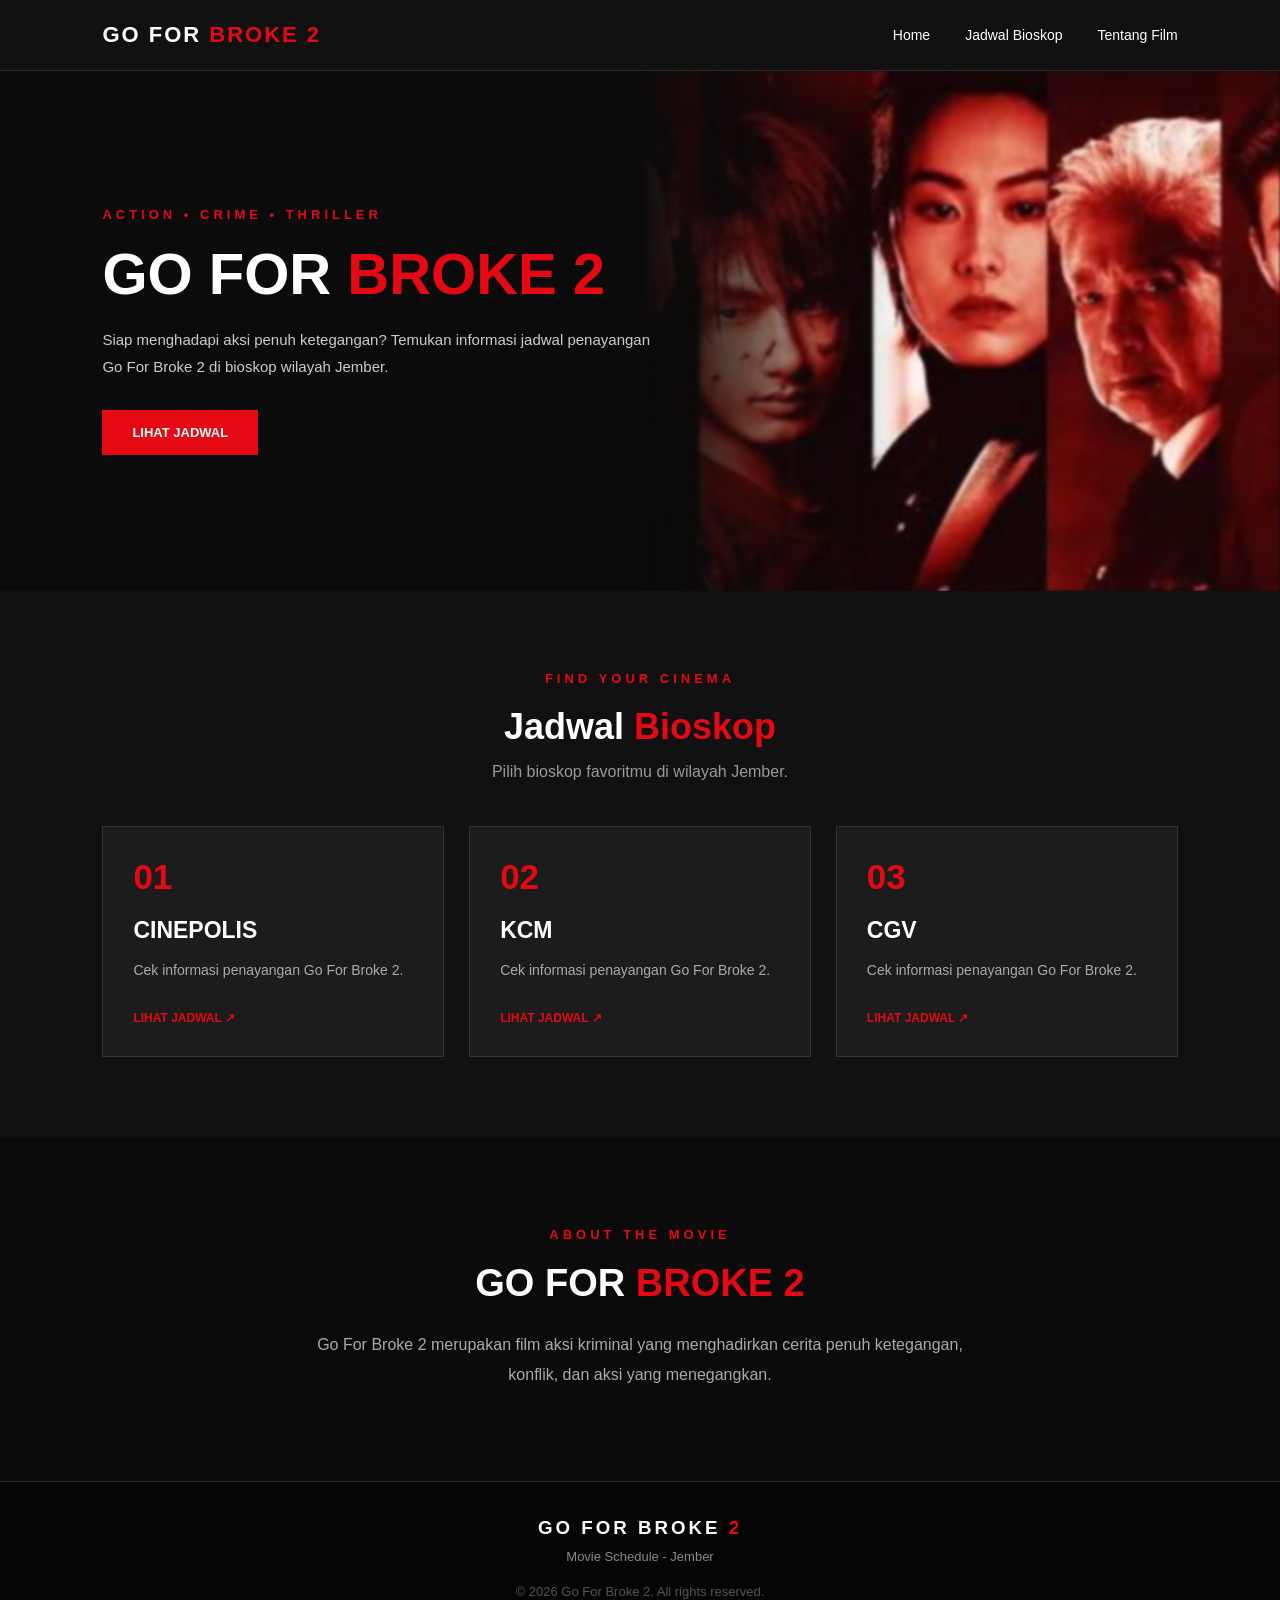
<file: GoforBroke2/index.html>
<!DOCTYPE html>
<html lang="id">
<head>
    <meta charset="UTF-8">
    <meta name="viewport" content="width=device-width, initial-scale=1.0">
    <title>Go For Broke 2 | Movie Schedule</title>
    <link rel="stylesheet" href="style.css">
</head>
<body>

    <!-- NAVBAR -->
    <nav class="navbar">
        <div class="logo">GO FOR <span>BROKE 2</span></div>

        <ul>
            <li><a href="#home">Home</a></li>
            <li><a href="#jadwal">Jadwal Bioskop</a></li>
            <li><a href="#about">Tentang Film</a></li>
        </ul>
    </nav>

    <!-- HERO / HEADER -->
  <header id="home" class="hero">

    <div class="hero-image"></div>

    <div class="hero-content">
        <p class="subtitle">ACTION • CRIME • THRILLER</p>

        <h1>GO FOR <span>BROKE 2</span></h1>

        <p class="description">
            Siap menghadapi aksi penuh ketegangan?
            Temukan informasi jadwal penayangan
            Go For Broke 2 di bioskop wilayah Jember.
        </p>

        <a href="#jadwal" class="btn">
            LIHAT JADWAL
        </a>
    </div>

</header>

    <!-- MAIN CONTENT -->
    <main>

        <!-- JADWAL BIOSKOP -->
        <section id="jadwal" class="schedule">
            <div class="section-title">
                <p class="subtitle">FIND YOUR CINEMA</p>
                <h2>Jadwal <span>Bioskop</span></h2>
                <p>Pilih bioskop favoritmu di wilayah Jember.</p>
            </div>

            <div class="cinema-container">

                <div class="cinema-card">
                    <div class="cinema-number">01</div>
                    <h3>CINEPOLIS</h3>
                    <p>Cek informasi penayangan
                       Go For Broke 2.</p>
                    <a href="#" class="card-btn">LIHAT JADWAL ↗</a>
                </div>

                <div class="cinema-card">
                    <div class="cinema-number">02</div>
                    <h3>KCM</h3>
                    <p>Cek informasi penayangan
                       Go For Broke 2.</p>
                    <a href="#" class="card-btn">LIHAT JADWAL ↗</a>
                </div>

                <div class="cinema-card">
                    <div class="cinema-number">03</div>
                    <h3>CGV</h3>
                    <p>Cek informasi penayangan
                       Go For Broke 2.</p>
                    <a href="#" class="card-btn">LIHAT JADWAL ↗</a>
                </div>

            </div>
        </section>

        <!-- ABOUT MOVIE -->
        <section id="about" class="about">
            <div class="about-content">
                <p class="subtitle">ABOUT THE MOVIE</p>
                <h2>GO FOR <span>BROKE 2</span></h2>

                <p>
                    Go For Broke 2 merupakan film aksi kriminal
                    yang menghadirkan cerita penuh ketegangan,
                    konflik, dan aksi yang menegangkan.
                </p>
            </div>
        </section>

    </main>

    <!-- FOOTER -->
    <footer>
        <h3>GO FOR BROKE <span>2</span></h3>
        <p>Movie Schedule - Jember</p>
        <p class="copyright">
            &copy; 2026 Go For Broke 2. All rights reserved.
        </p>
    </footer>

</body>
</html>
</file>
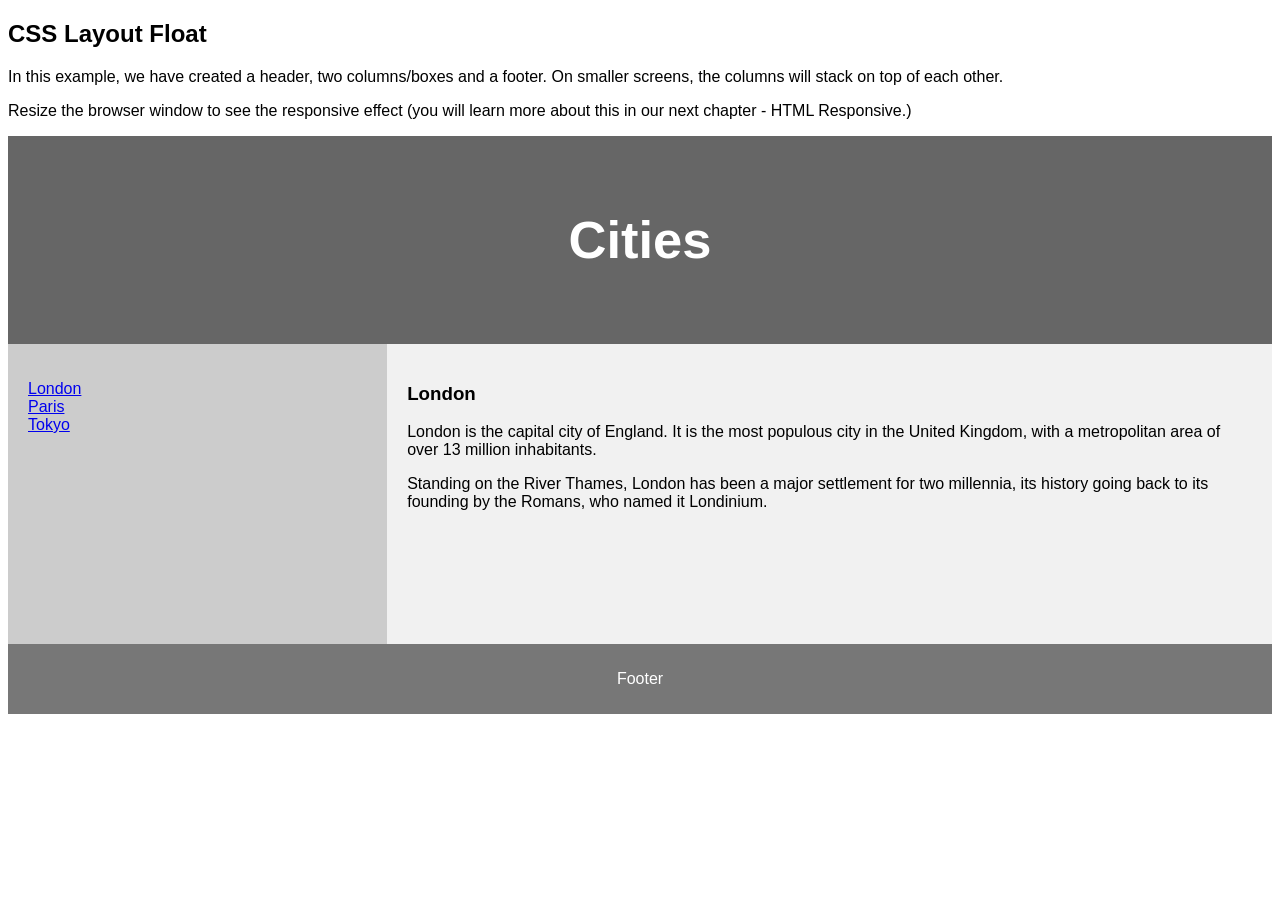
<file: WDA/HTML/index.html>
<!DOCTYPE html>
<!--memberitahu browser bahwa ini adalah dokumen html-->

<html lang="en">
<!--bahasa dalam bahasa inggris-->

<head>
<!--bagian kepala halaman
-->
<title>CSS Template</title>
<!--judul halaman yang muncul di tab browser
-->
<meta charset="utf-8">
<!--mengatur encoding halaman agar huruf/emoji/simbol tampil dengan benar-->

<meta name="viewport" content="width=device-width, initial-scale=1">
<!--agar tampilan halaman mengikuti lebar layar-->

<style>
* {
  box-sizing: border-box;
}

body {
  font-family: Arial, Helvetica, sans-serif;
}

/* Style the header */
header {
  background-color: #666;
  padding: 30px;
  text-align: center;
  font-size: 35px;
  color: white;
}

/* Create two columns/boxes that floats next to each other */
nav {
  float: left;
  width: 30%;
  height: 300px; /* only for demonstration, should be removed */
  background: #ccc;
  padding: 20px;
}

/* Style the list inside the menu */
nav ul {
  list-style-type: none;
  padding: 0;
}

article {
  float: left;
  padding: 20px;
  width: 70%;
  background-color: #f1f1f1;
  height: 300px; /* only for demonstration, should be removed */
}

/* Clear floats after the columns */
section::after {
  content: "";
  display: table;
  clear: both;
}

/* Style the footer */
footer {
  background-color: #777;
  padding: 10px;
  text-align: center;
  color: white;
}

/* Responsive layout - makes the two columns/boxes stack on top of each other instead of next to each other, on small screens */
@media (max-width: 600px) {
  nav, article {
    width: 100%;
    height: auto;
  }
}
</style>
</head>
<!--penutup bagian kepala halaman-->
<body>
<!--pembuka badan halaman (semua isi yang tampil di layar browser)-->

<h2>CSS Layout Float</h2>
<!--heading 2-->
<p>In this example, we have created a header, two columns/boxes and a footer. On smaller screens, the columns will stack on top of each other.</p>
<!--paragraf penjelasan/paragraf 1-->
<p>Resize the browser window to see the responsive effect (you will learn more about this in our next chapter - HTML Responsive.)</p>
<!--paragraf 2-->

<header>
<!--pembuka bagian header-->
  <h2>Cities</h2>
</header>
<!--penutup baguan header-->
<section>
<!--Pembuka section (wadah/pembungkus yang mengelompokkan dua kolom (nav dan article) jadi satu kesatuan)-->
  <nav>
  <!--pembuka navigasi-->
    <ul>
    <!--pembuka ul (unorderlist)/daftar tanpa nomor-->
      <li><a href="https://www.youtube.com/watch?v=mrKd-qt0Xls">London</a></li>
      <li><a href="https://www.youtube.com/watch?v=4YiGfmAUce8">Paris</a></li>
      <li><a href="https://www.youtube.com/watch?v=IqvoTTG4dro">Tokyo</a></li>
      <!--Satu item daftar (li). Di dalamnya ada link (a) href="#" artinya link sementara (kalau diklik tidak pindah ke mana-mana)-->
    </ul>
    <!--penutup ul (unorderlist)/daftar tanpa nomor-->
  </nav>
  <!--penutup navigasi-->
  
  <article>
  <!--Pembuka article (bagian isi/konten utama, nanti tampil sebagai kolom kanan)-->
    <h1>London</h1>
    <!--heading 1-->
    <p>London is the capital city of England. It is the most populous city in the  United Kingdom, with a metropolitan area of over 13 million inhabitants.</p>
    <p>Standing on the River Thames, London has been a major settlement for two millennia, its history going back to its founding by the Romans, who named it Londinium.</p>
  </article>
  <!--penutup article (bagian isi/konten utama, nanti tampil sebagai kolom kanan)-->
</section>
<!--penutup section-->

<footer>
<!--pembuka footer (bagian kaki halaman)-->
  <p>Footer</p>
  <!--paragraf-->
</footer>
<!--penutup footer (bagian kaki halaman)-->

</body>
<!--penutup badan halaman-->
</html>
<!--penutup dokumen html-->
</file>
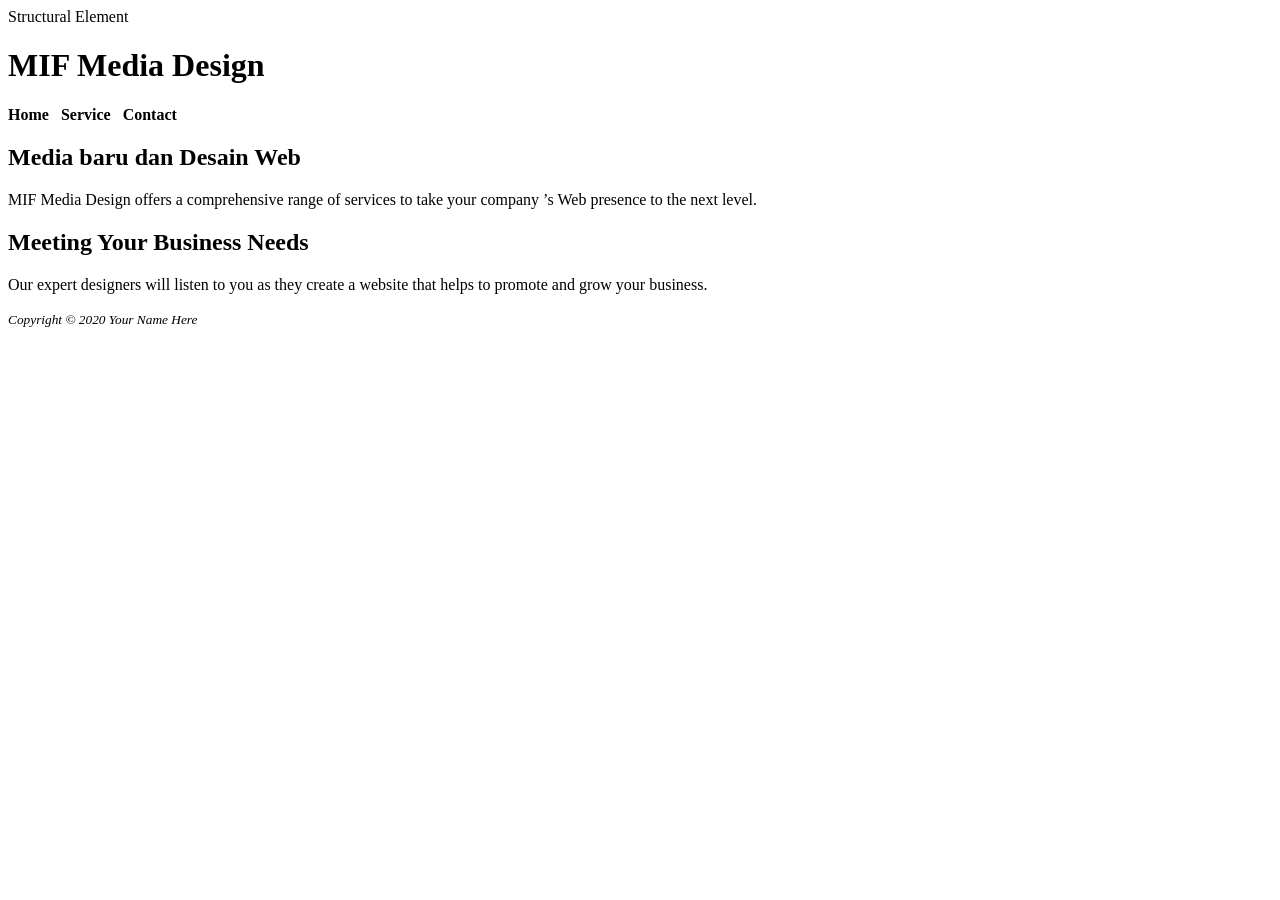
<file: WDA/HTML/10Struktur_Element.html>
<!DOCTYPE html>
<html lang="en">
    <head>
        <tittle>Structural Element</tittle>
        <meta charset="utf-8">
    </head>
    <body>
        <header>
            <h1>MIF Media Design</h1>
        </header>
       <nav>
            <b>Home &nbsp; Service &nbsp; Contact</b>
       </nav>
       <main>
            <h2>Media baru dan Desain Web</h2>
             <p>MIF Media Design offers a comprehensive range of services to take your company &rsquo;s Web presence to the next level.</p>
            <h2>Meeting Your Business Needs</h2>
            <p>Our expert designers will listen to you as they create a website that helps to promote and grow your business.</p>
       </main>
       <footer>
            <small><i>Copyright &copy; 2020 Your Name Here</i></small>
       </footer>
    </body>
</html>
</file>
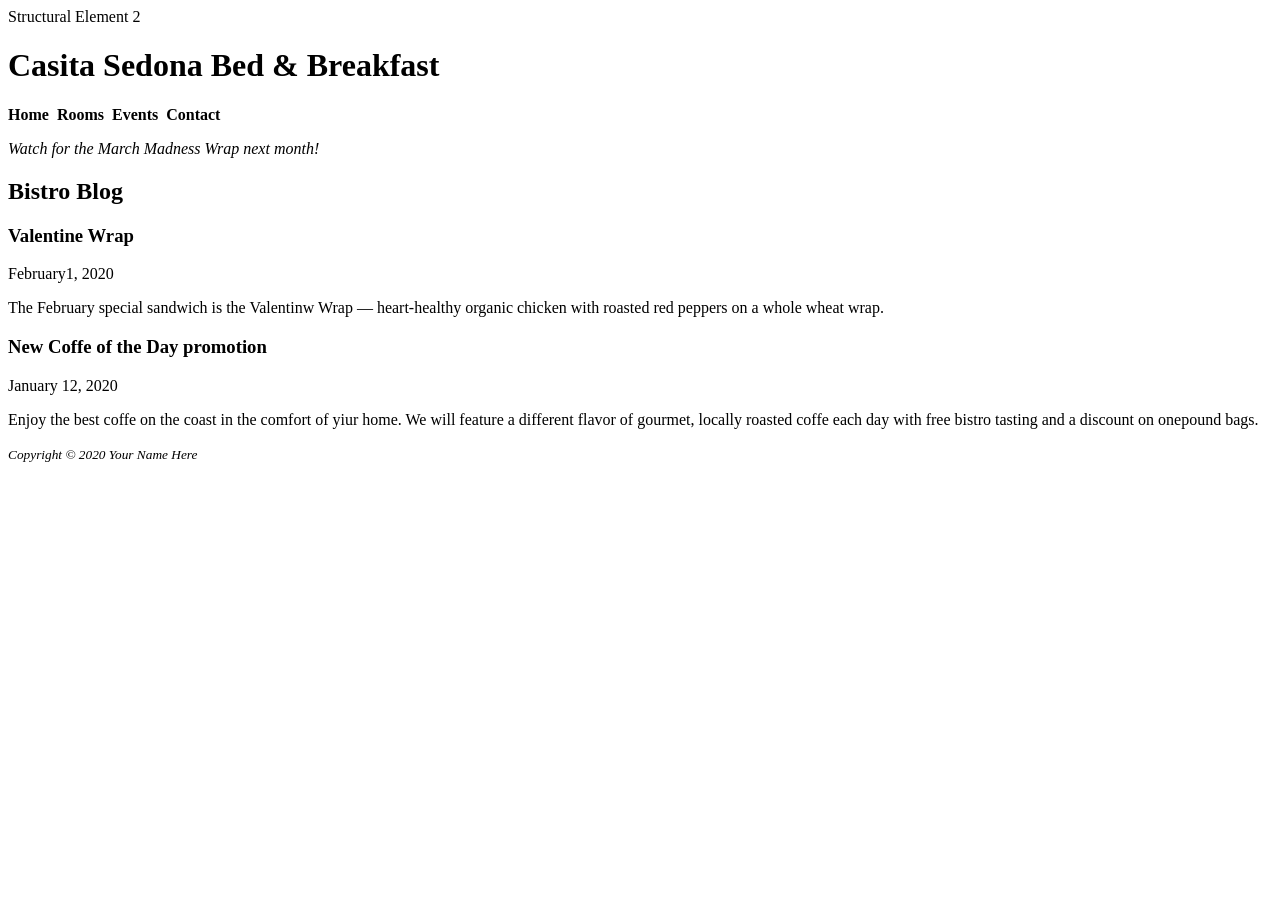
<file: WDA/HTML/11Struktur_Element2.html>
<!DOCTYPE html>
<html lang="en">
    <head>
        <tittle>Structural Element 2</tittle>
        <meta charset="utf-8">
    </head>
    <body>
        <header>
            <h1>Casita Sedona Bed &amp; Breakfast</h1>
        </header>
       <nav>
            <b>Home &nbsp;Rooms &nbsp;Events &nbsp;Contact</b>
       </nav>
       <main>
            <aside>
                <p><i>Watch for the March
                    Madness Wrap next month!
                </i></p>
            </aside> 
            <section>
                <h2>Bistro Blog</h2>
                <article>
                    <header><h3>Valentine Wrap</h3></header>
                    <time datetime="2020-02-01">February1, 2020</time>
                    <p>The February special sandwich is the Valentinw Wrap &mdash;
                        heart-healthy organic chicken with roasted red peppers on a whole wheat
                        wrap.</p>
                </article>
                <article>
                    <header><h3>New Coffe of the Day promotion</h3></header>
                    <time datetime="2020-01-12">January 12, 2020</time>
                    <p>Enjoy the best coffe on the coast in the comfort of yiur home. We will
                    feature a different flavor of gourmet, locally roasted coffe each day
                    with free bistro tasting and a discount on onepound bags.
                    </p>
                </article>
            </section>
       </main>
       <footer>
            <small><i>Copyright &copy; 2020 Your Name Here</i></small>
       </footer>
    </body>
</html>
</file>
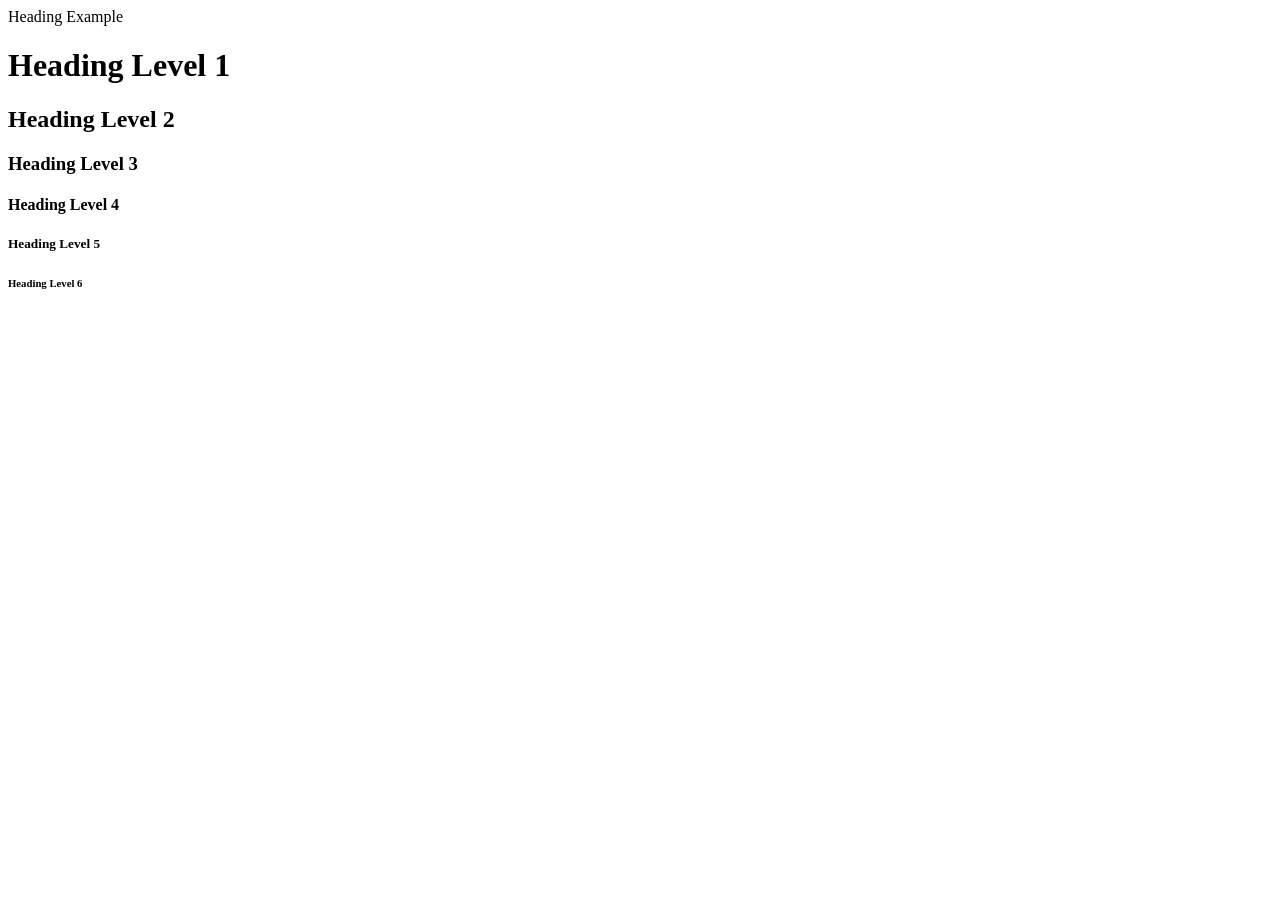
<file: WDA/HTML/2Heading.html>
<!DOCTYPE html>
<html lang="en">
    <head>
        <tittle>Heading Example</tittle>
        <meta charset="utf-8">
    </head>
    <body>
        <h1>Heading Level 1</h1>
        <h2>Heading Level 2</h2>
        <h3>Heading Level 3</h3>
        <h4>Heading Level 4</h4>
        <h5>Heading Level 5</h5>
        <h6>Heading Level 6</h6>
    </body>
</html>
</file>
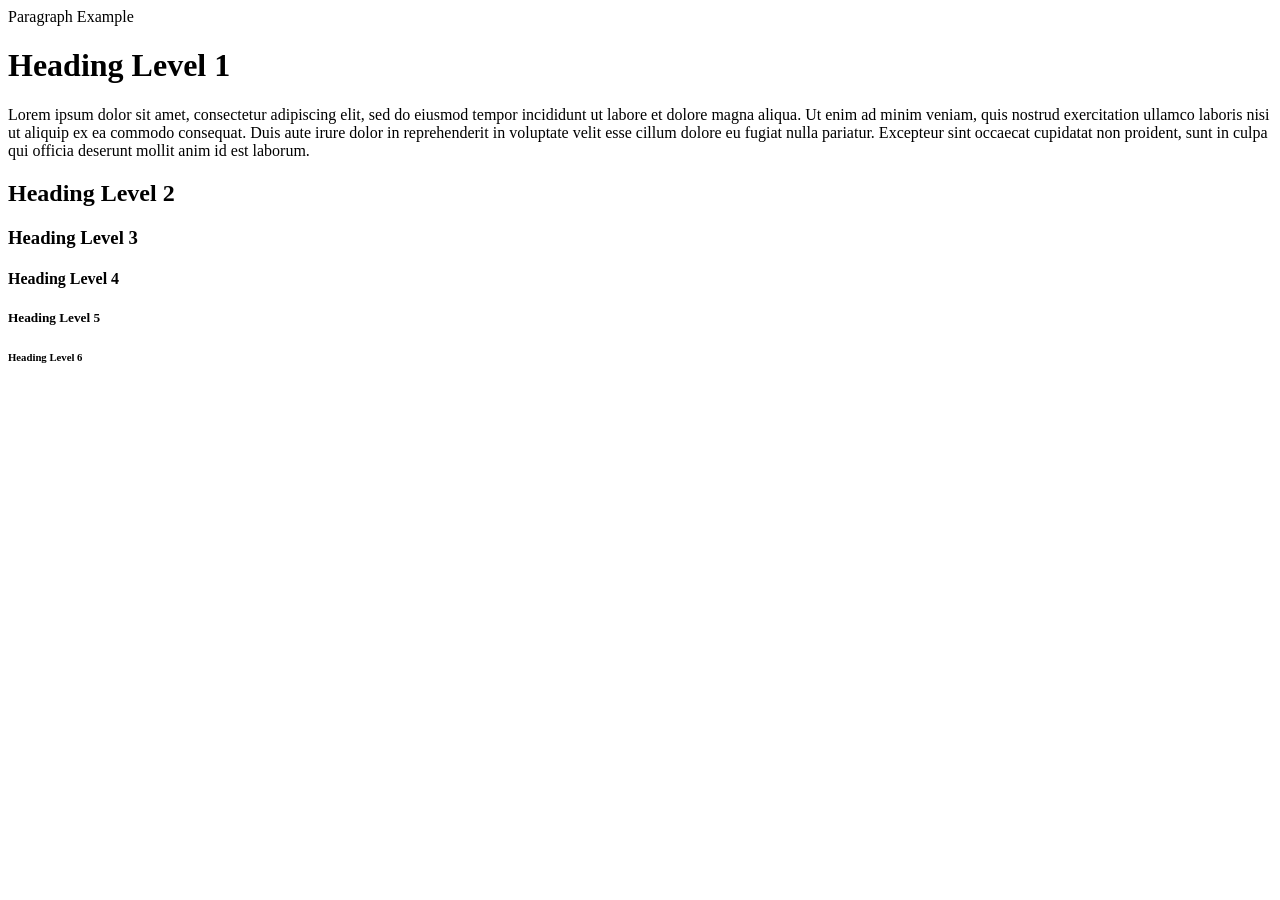
<file: WDA/HTML/3Paragraf.html>
<!DOCTYPE html>
<html lang="en">
    <head>
        <tittle>Paragraph Example</tittle>
        <meta charset="utf-8">
    </head>
    <body>
        <h1>Heading Level 1</h1>
        <!--br digunakan untuk paragraf-->
        <p>Lorem ipsum dolor sit amet, consectetur adipiscing elit, sed do eiusmod tempor incididunt ut 
            labore et dolore magna aliqua. Ut enim ad minim veniam, quis nostrud exercitation ullamco 
            laboris nisi ut aliquip ex ea commodo consequat. Duis aute irure dolor in reprehenderit 
            in voluptate velit esse cillum dolore eu fugiat nulla pariatur. Excepteur sint occaecat cupidatat non 
            proident, sunt in culpa qui officia deserunt mollit anim id est laborum.</p>
        <h2>Heading Level 2</h2>
        <h3>Heading Level 3</h3>
        <h4>Heading Level 4</h4>
        <h5>Heading Level 5</h5>
        <h6>Heading Level 6</h6>
    </body>
</html>
</file>
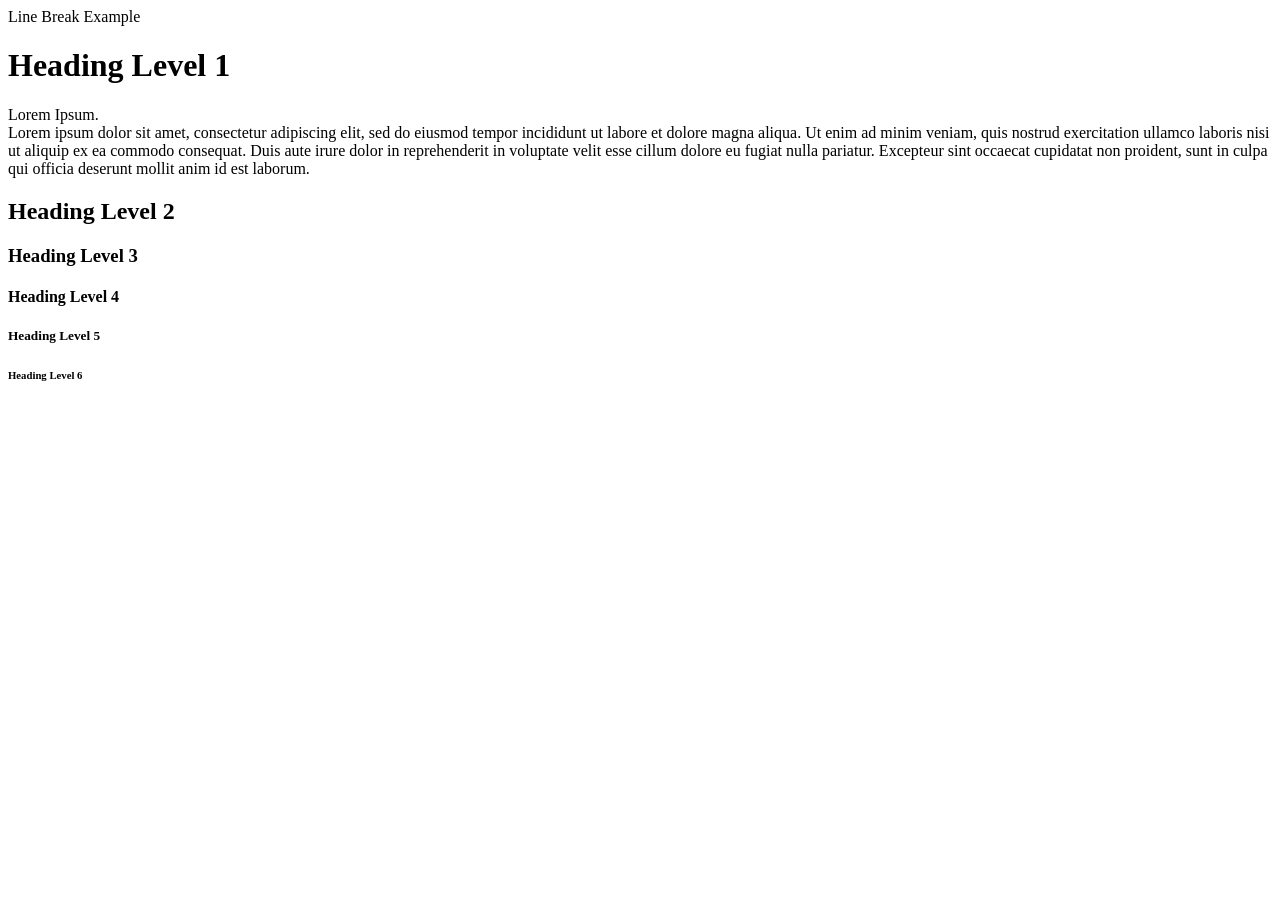
<file: WDA/HTML/4Line_Break.html>
<!DOCTYPE html>
<html lang="en">
    <head>
        <tittle>Line Break Example</tittle>
        <meta charset="utf-8">
    </head>
    <body>
        <h1>Heading Level 1</h1>
        <p>Lorem Ipsum. <br> Lorem ipsum dolor sit amet, consectetur adipiscing elit, sed do eiusmod tempor incididunt ut 
            labore et dolore magna aliqua. Ut enim ad minim veniam, quis nostrud exercitation ullamco 
            laboris nisi ut aliquip ex ea commodo consequat. Duis aute irure dolor in reprehenderit 
            in voluptate velit esse cillum dolore eu fugiat nulla pariatur. Excepteur sint occaecat cupidatat non 
            proident, sunt in culpa qui officia deserunt mollit anim id est laborum.</p>
        <h2>Heading Level 2</h2>
        <h3>Heading Level 3</h3>
        <h4>Heading Level 4</h4>
        <h5>Heading Level 5</h5>
        <h6>Heading Level 6</h6>
    </body>
</html>
</file>
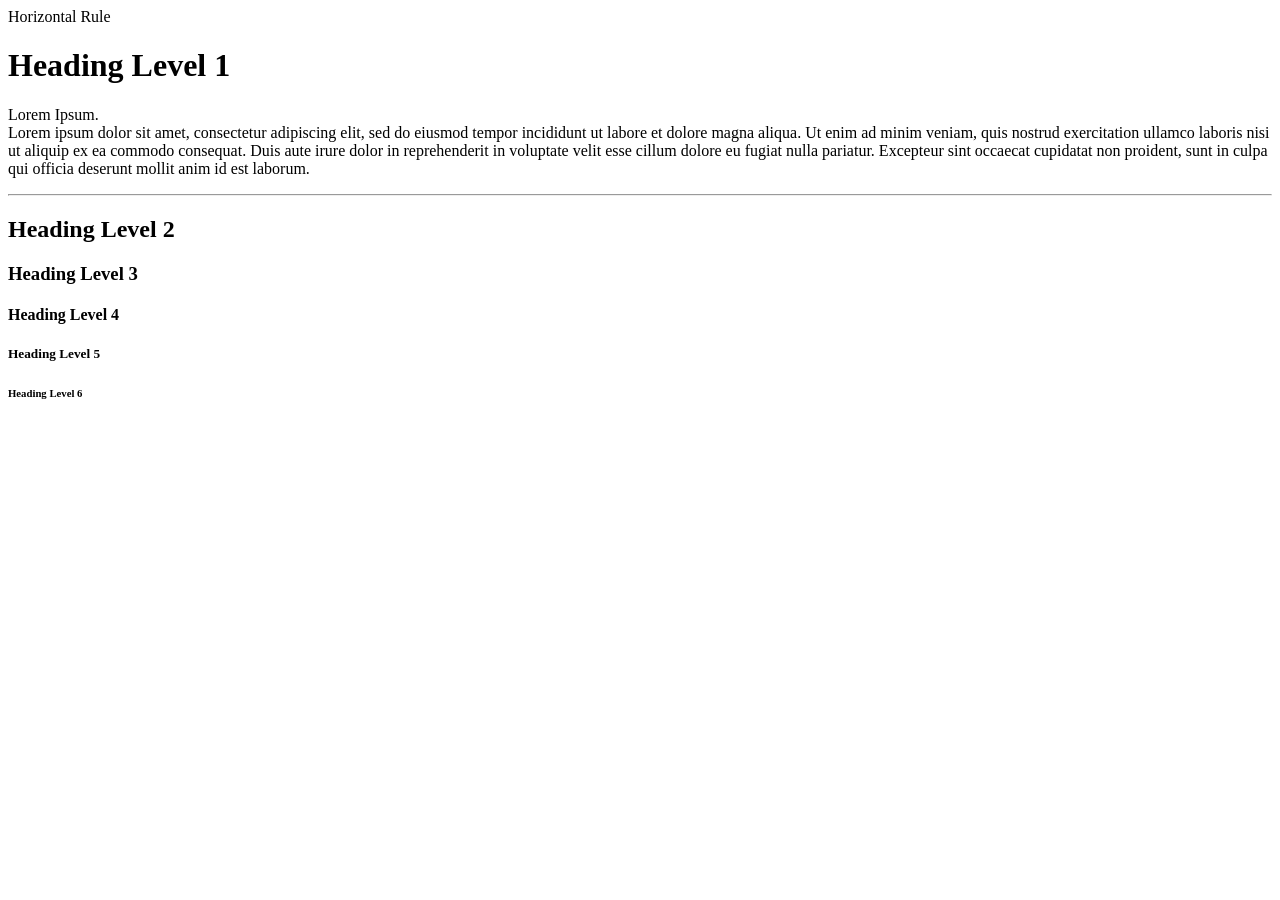
<file: WDA/HTML/5Horizontal_Rule.html>
<!DOCTYPE html>
<html lang="en">
    <head>
        <tittle>Horizontal Rule</tittle>
        <meta charset="utf-8">
    </head>
    <body>
        <h1>Heading Level 1</h1>
        <p>Lorem Ipsum. <br> Lorem ipsum dolor sit amet, consectetur adipiscing elit, sed do eiusmod tempor incididunt ut 
            labore et dolore magna aliqua. Ut enim ad minim veniam, quis nostrud exercitation ullamco 
            laboris nisi ut aliquip ex ea commodo consequat. Duis aute irure dolor in reprehenderit 
            in voluptate velit esse cillum dolore eu fugiat nulla pariatur. Excepteur sint occaecat cupidatat non 
            proident, sunt in culpa qui officia deserunt mollit anim id est laborum.</p>
            <hr>
        <h2>Heading Level 2</h2>
        <h3>Heading Level 3</h3>
        <h4>Heading Level 4</h4>
        <h5>Heading Level 5</h5>
        <h6>Heading Level 6</h6>
    </body>
</html>
</file>
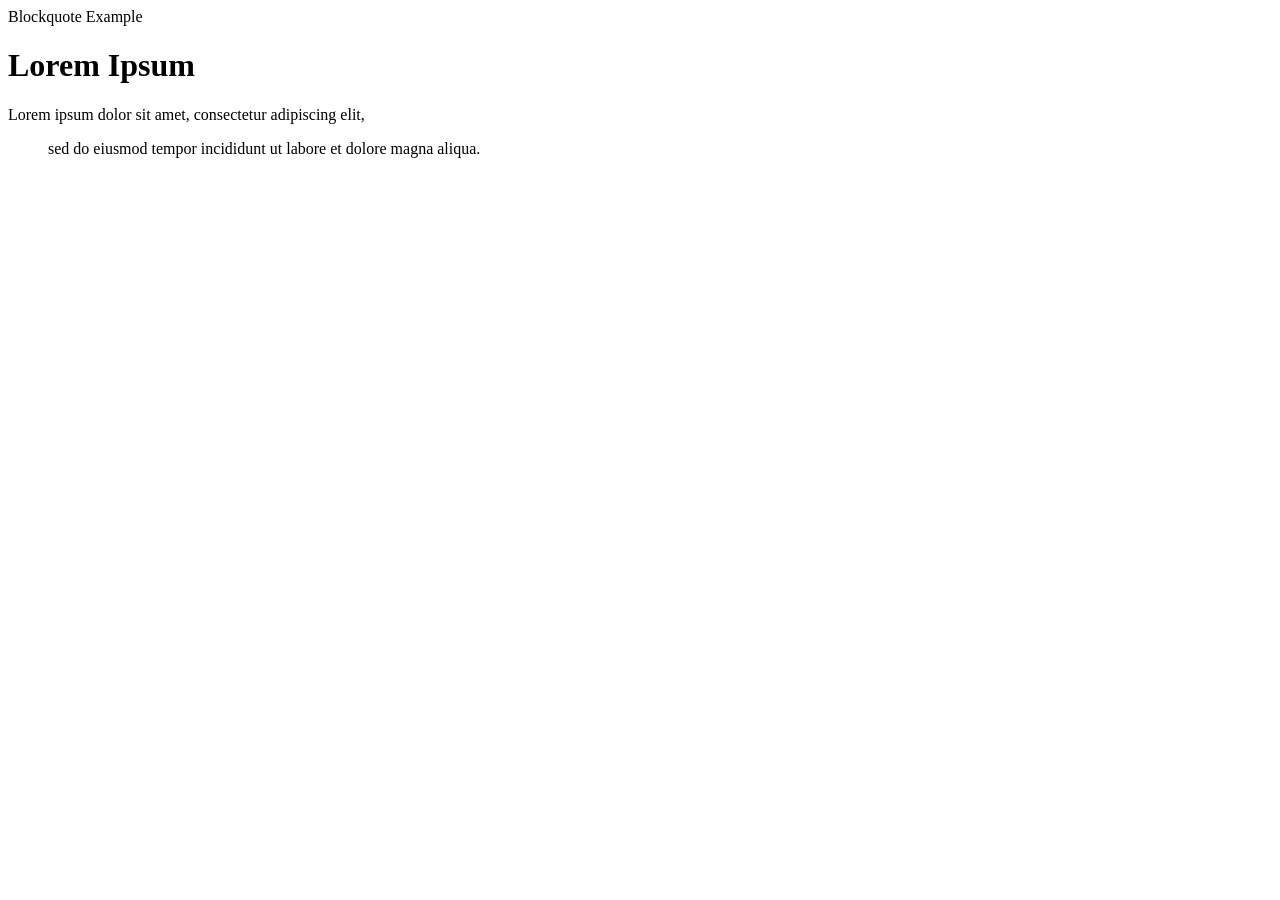
<file: WDA/HTML/6Blockquote_Example.html>
<!DOCTYPE html>
<html lang="en">
    <head>
        <tittle>Blockquote Example</tittle>
        <meta charset="utf-8">
    </head>
    <body>
        <h1>Lorem Ipsum</h1>
        <p>Lorem ipsum dolor sit amet, consectetur adipiscing elit,</p>
         <blockquote>sed do eiusmod tempor incididunt ut 
            labore et dolore magna aliqua.</blockquote>
    </body>
</html>
</file>
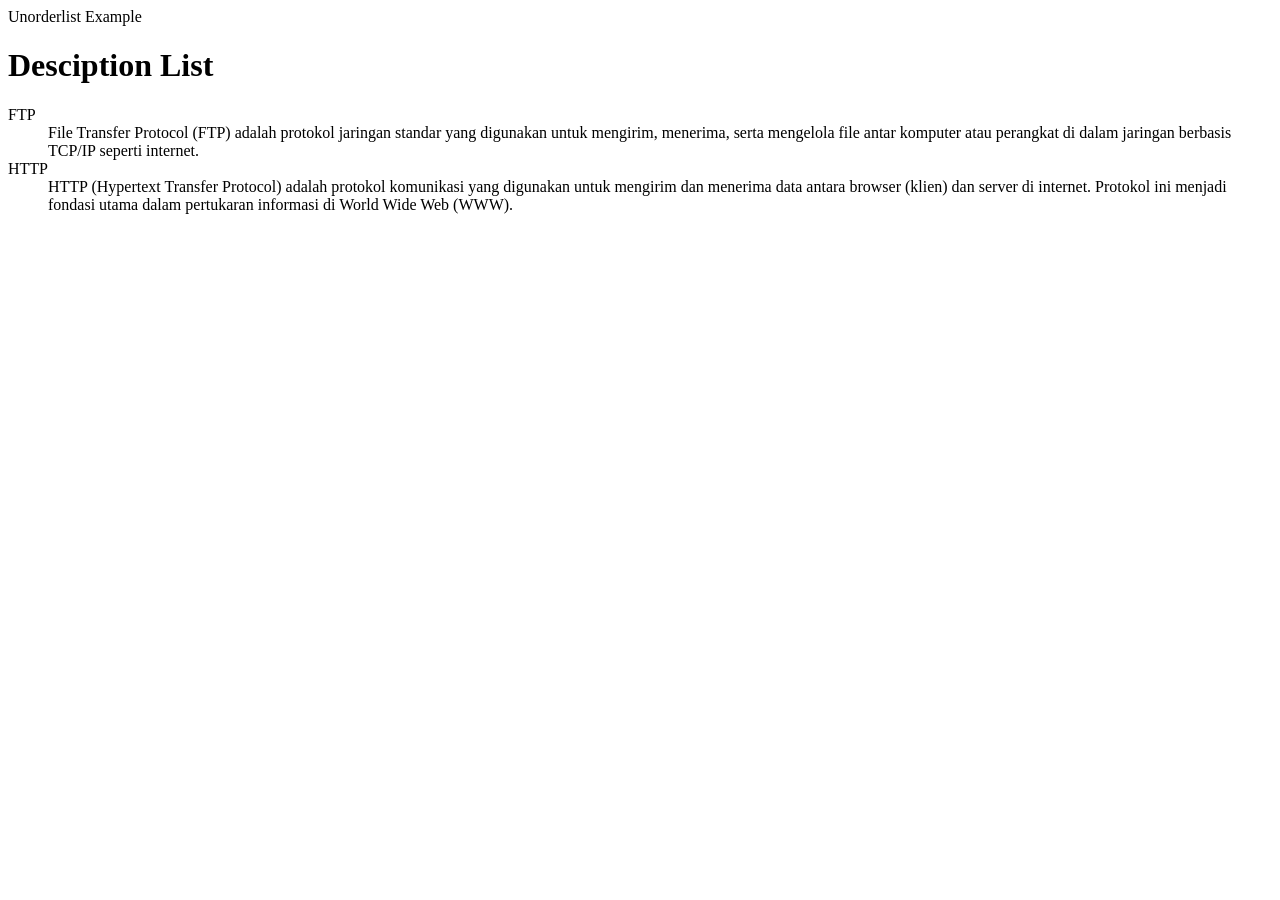
<file: WDA/HTML/7Descriptionlist.html>
<!DOCTYPE html>
<html lang="en">
    <head>
        <tittle>Unorderlist Example</tittle>
        <meta charset="utf-8">
    </head>
    <body>
        <h1>Desciption List</h1>
       <dl>
        <dt>FTP</dt>
        <dd>File Transfer Protocol (FTP) adalah protokol jaringan standar 
            yang digunakan untuk mengirim, menerima, serta mengelola file 
            antar komputer atau perangkat di dalam jaringan berbasis TCP/IP 
            seperti internet.</dd>
        <dt>HTTP</dt>
        <dd>HTTP (Hypertext Transfer Protocol) adalah protokol komunikasi 
            yang digunakan untuk mengirim dan menerima data antara browser 
            (klien) dan server di internet. Protokol ini menjadi fondasi 
            utama dalam pertukaran informasi di World Wide Web (WWW).</dd>
       </dl>
    </body>
</html>
</file>
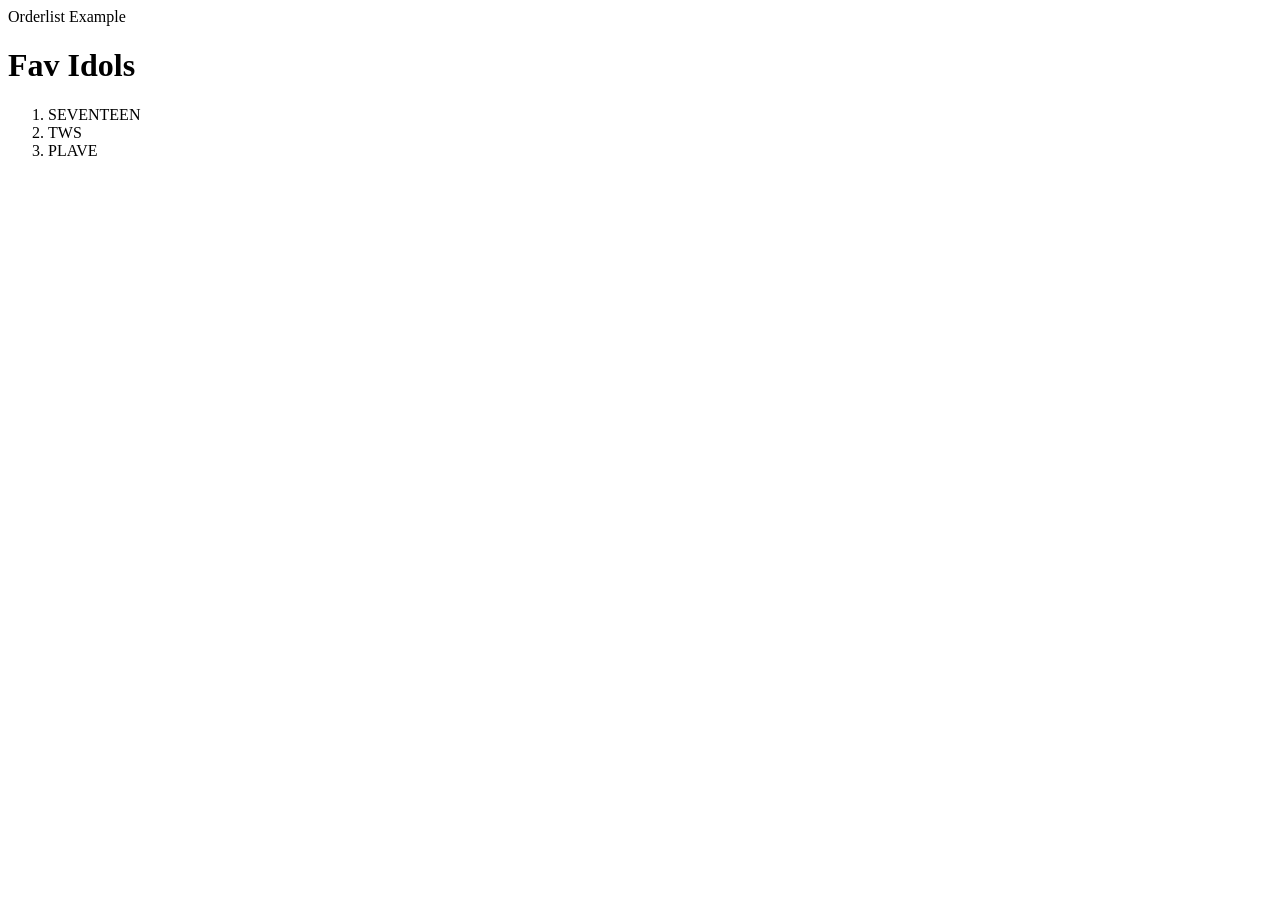
<file: WDA/HTML/8Orderlist.html>
<!DOCTYPE html>
<html lang="en">
    <head>
        <tittle>Orderlist Example</tittle>
        <meta charset="utf-8">
    </head>
    <body>
        <h1>Fav Idols</h1>
        <ol>
            <li>SEVENTEEN</li>
            <li>TWS</li>
            <li>PLAVE</li>
        </ol>
    </body>
</html>
</file>
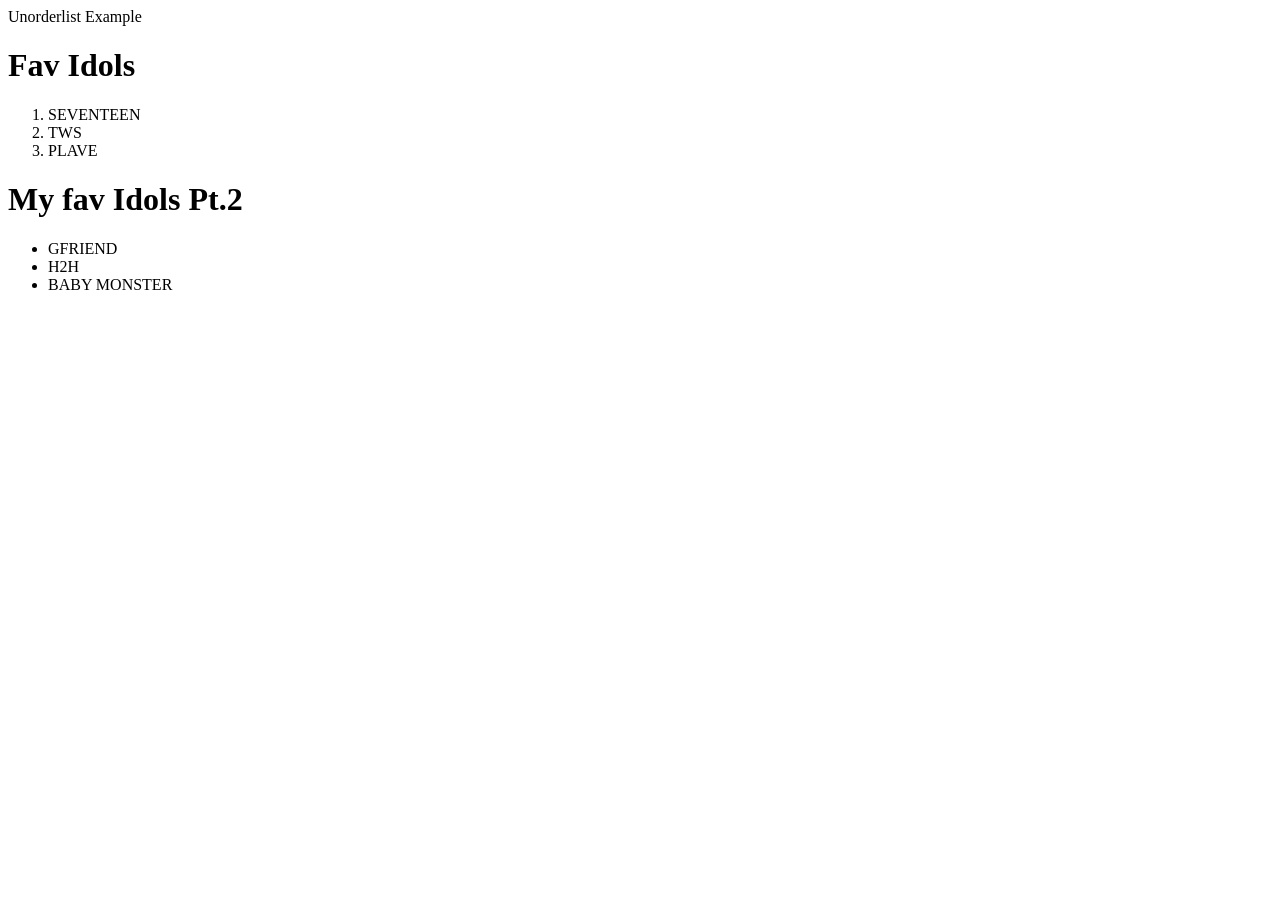
<file: WDA/HTML/9Unorderlist.html>
<!DOCTYPE html>
<html lang="en">
    <head>
        <tittle>Unorderlist Example</tittle>
        <meta charset="utf-8">
    </head>
    <body>
        <h1>Fav Idols</h1>
        <ol>
            <li>SEVENTEEN</li>
            <li>TWS</li>
            <li>PLAVE</li>
        </ol>
        <h1>My fav Idols Pt.2</h1>
        <ul>
            <li>GFRIEND</li>
            <li>H2H</li>
            <li>BABY MONSTER</li>
        </ul>
    </body>
</html>
</file>
<file: GoforBroke2/style.css>
/* RESET */
* {
    margin: 0;
    padding: 0;
    box-sizing: border-box;
    scroll-behavior: smooth;
}

body {
    font-family: Arial, Helvetica, sans-serif;
    background-color: #0b0b0b;
    color: white;
    min-height: 100vh;
}

/* NAVBAR */
.navbar {
    display: flex;
    justify-content: space-between;
    align-items: center;
    padding: 22px 8%;
    background-color: #111;
    border-bottom: 1px solid #292929;
}

.logo {
    font-size: 22px;
    font-weight: bold;
    letter-spacing: 2px;
}

.logo span {
    color: #e50914;
}

.navbar ul {
    display: flex;
    list-style: none;
    gap: 35px;
}

.navbar a {
    color: white;
    text-decoration: none;
    font-size: 14px;
    transition: 0.3s;
}

.navbar a:hover {
    color: #e50914;
}

/* HERO */
.hero {
    position: relative;
    min-height: 520px;
    display: flex;
    align-items: center;
    padding: 70px 8%;
    background-color: #0b0b0b;
    overflow: hidden;
}

/* GAMBAR DI SEBELAH KANAN */
.hero-image {
    position: absolute;
    top: 0;
    right: 0;

    width: 50%;
    height: 100%;

    background-image: url("header.jpg");
    background-size: cover;
    background-position: center;
    background-repeat: no-repeat;

    filter: blur(1.5px);

    /* Membuat gambar memudar ke arah kiri */
    -webkit-mask-image: linear-gradient(
        to right,
        transparent 0%,
        black 40%
    );

    mask-image: linear-gradient(
        to right,
        transparent 0%,
        black 40%
    );
}

/* KONTEN TULISAN */
.hero-content {
    position: relative;
    z-index: 2;
    max-width: 550px;
}


.subtitle {
    color: #e50914;
    font-size: 13px;
    font-weight: bold;
    letter-spacing: 4px;
    margin-bottom: 20px;
}

.hero h1 {
    font-size: 58px;
    font-weight: 900;
    line-height: 1.1;
    margin-bottom: 20px;
}

.hero h1 span,
.section-title h2 span,
.about h2 span {
    color: #e50914;
}

.description {
    color: #cccccc;
    line-height: 1.8;
    font-size: 15px;
    margin-bottom: 30px;
}

.btn {
    display: inline-block;
    padding: 15px 30px;
    background-color: #e50914;
    color: white;
    text-decoration: none;
    font-weight: bold;
    font-size: 13px;
    transition: 0.3s;
}

.btn:hover {
    background-color: white;
    color: #e50914;
    transform: translateY(-3px);
}

/* SCHEDULE */
.schedule {
    padding: 80px 8%;
    background-color: #111;
}

.section-title {
    text-align: center;
    margin-bottom: 45px;
}

.section-title h2 {
    font-size: 36px;
    margin-bottom: 15px;
}

.section-title > p:last-child {
    color: #999;
}

/* CINEMA CARD */
.cinema-container {
    display: flex;
    gap: 25px;
    justify-content: center;
}

.cinema-card {
    flex: 1;
    padding: 30px;
    background-color: #1c1c1c;
    border: 1px solid #333;
    transition: 0.3s;
}

.cinema-card:hover {
    border-color: #e50914;
    transform: translateY(-8px);
}

.cinema-number {
    color: #e50914;
    font-size: 35px;
    font-weight: bold;
    margin-bottom: 20px;
}

.cinema-card h3 {
    font-size: 23px;
    margin-bottom: 15px;
}

.cinema-card p {
    color: #aaa;
    line-height: 1.7;
    font-size: 14px;
    margin-bottom: 25px;
}

.card-btn {
    display: inline-block;
    color: #e50914;
    text-decoration: none;
    font-weight: bold;
    font-size: 12px;
}

.card-btn:hover {
    color: white;
}

/* ABOUT */
.about {
    padding: 90px 8%;
    background-color: #0b0b0b;
    text-align: center;
}

.about-content {
    max-width: 650px;
    margin: auto;
}

.about h2 {
    font-size: 38px;
    margin-bottom: 25px;
}

.about-content > p:last-child {
    color: #aaa;
    line-height: 1.9;
}

/* FOOTER */
footer {
    background-color: #050505;
    padding: 35px 20px;
    text-align: center;
    border-top: 1px solid #292929;
}

footer h3 {
    letter-spacing: 3px;
    margin-bottom: 10px;
}

footer h3 span {
    color: #e50914;
}

footer p {
    color: #888;
    font-size: 13px;
    margin-bottom: 10px;
}

footer .copyright {
    margin-top: 20px;
    color: #555;
}

/* RESPONSIVE */
@media (max-width: 768px) {

    .navbar {
        flex-direction: column;
        gap: 20px;
    }

    .navbar ul {
        gap: 15px;
        flex-wrap: wrap;
        justify-content: center;
    }

    .hero {
        min-height: 450px;
        padding: 50px 7%;
        background-position: center;
    }

    .hero h1 {
        font-size: 40px;
    }

    .cinema-container {
        flex-direction: column;
    }

    .section-title h2 {
        font-size: 29px;
    }
}
</file>
